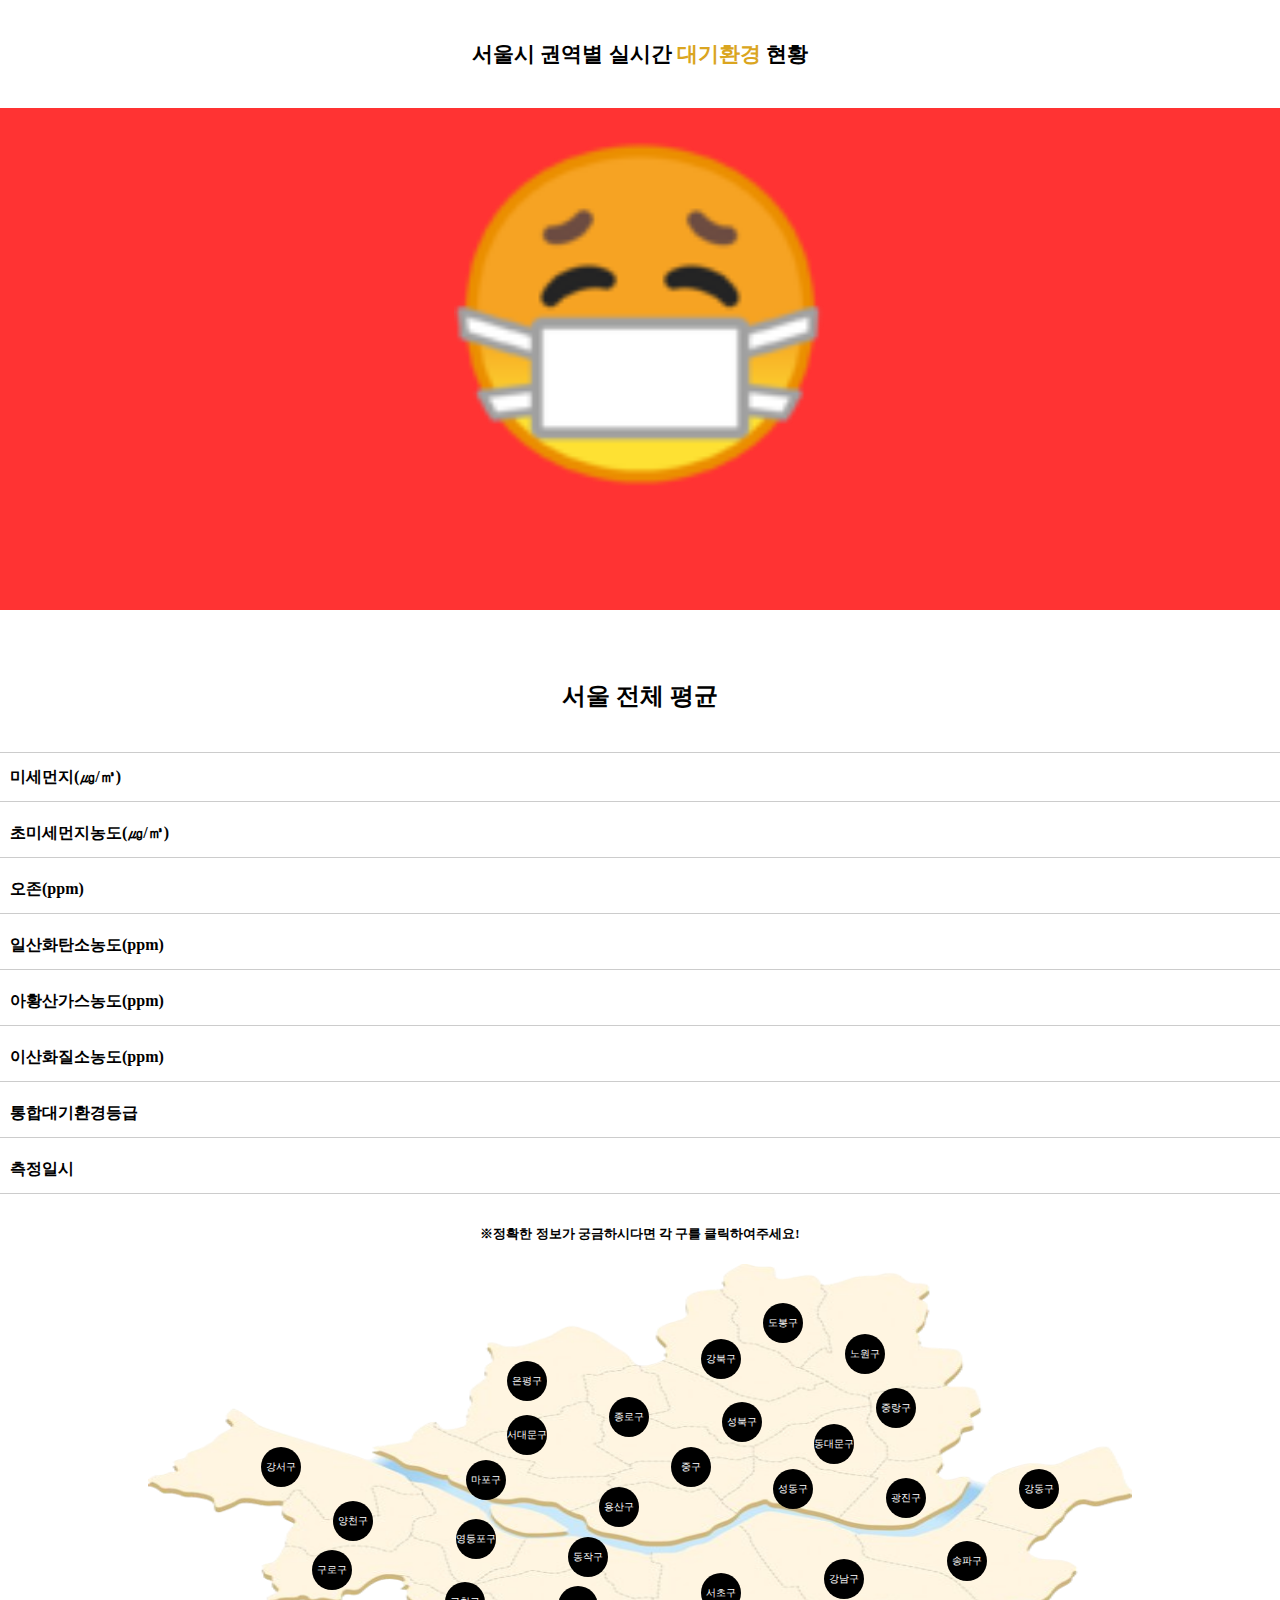
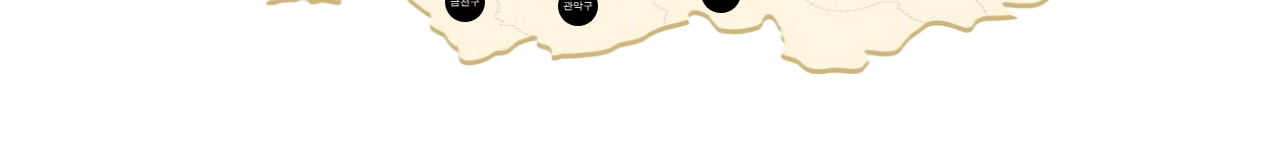
<file: public/index.html>
<!DOCTYPE html>
<html lang="ko">
  <head>
    <meta charset="UTF-8" />
    <meta name="viewport" content="width=device-width, initial-scale=1.0" />
    <meta property="og:image" content="./src/dust.png" />
    <meta property="og:title" content="Seoul Status of fine dust /JJLEEM " />
    <!-- <meta
      http-equiv="Content-Security-Policy"
      content=" connect-src 'self' http://openAPI.seoul.go.kr:8088/6b57516b6e6a616531303061426d5571/json/RealtimeCityAir/1/100/"
    /> -->
    <!-- <meta
      http-equiv="Content-Security-Policy"
      content="upgrade-insecure-requests"
    /> -->

    <link rel="icon" href="./src/favicon.ico" />
    <meta
      property="og:description"
      content="서울 권역별 대기현황을 실시간으로 확인하세요 /임재준"
    />
    <link rel="stylesheet" href="./style.css" />

    <script defer src="./script.js"></script>
    <title>서울 권역별 대기환경 현황</title>
  </head>
  <body>
    <section>
      <h1>서울시 권역별 실시간 <span>대기환경</span> 현황</h1>
      <div class="info">
        <div class="info_wrapper">
          <div class="info_imgwrap">
            <img class="emoticon" src="./src/mask.png" alt="" />
            <h1></h1>
          </div>
          <div class="info_text">
            <h1>서울 전체 평균</h1>
            <div class="average">
              <span class="average-text">
                <span class="aver title">미세먼지(㎍/㎥)</span>
                <span class="aver PM10"></span>
              </span>
              <span class="average-text">
                <span class="aver title">초미세먼지농도(㎍/㎥)</span>
                <span class="aver PM25"></span>
              </span>
              <span class="average-text">
                <span class="aver title">오존(ppm)</span>
                <span class="aver O3"></span>
              </span>
              <span class="average-text">
                <span class="aver title">일산화탄소농도(ppm)</span>
                <span class="aver CO"></span>
              </span>
              <span class="average-text">
                <span class="aver title">아황산가스농도(ppm)</span>
                <span class="aver SO2"></span>
              </span>
              <span class="average-text">
                <span class="aver title">이산화질소농도(ppm)</span>
                <span class="aver NO2"></span>
              </span>
              <span class="average-text">
                <span class="aver title">통합대기환경등급</span>
                <span class="aver IDEX_NM"></span>
              </span>
              <span class="average-text">
                <span class="aver title">측정일시</span>
                <span class="aver MSRDT"></span>
              </span>
            </div>
          </div>
        </div>
      </div>
    </section>
    <div class="img_wrapper">
      <img class="map" src="./src/seoulmap.png" alt="" />
      <span class="city downtown jung-gu">중구</span>
      <span class="city downtown jongno-gu">종로구</span>
      <span class="city downtown yongsan-gu">용산구</span>
      <span class="city westnorth eunpyeong-gu">은평구</span>
      <span class="city westnorth seodaemun-gu">서대문구</span>
      <span class="city westnorth mapo-gu">마포구</span>
      <span class="city eastnorth gwangjin-gu">광진구</span>
      <span class="city eastnorth seongdong-gu">성동구</span>
      <span class="city eastnorth jungnang-gu">중랑구</span>
      <span class="city eastnorth dongdaemun-gu">동대문구</span>
      <span class="city eastnorth seongbuk-gu">성북구</span>
      <span class="city eastnorth dobong-gu">도봉구</span>
      <span class="city eastnorth gangbuk-gu">강북구</span>
      <span class="city eastnorth nowon-gu">노원구</span>
      <span class="city westsouth gangseo-gu">강서구</span>
      <span class="city westsouth guro-gu">구로구</span>
      <span class="city westsouth yeongdeungpo-gu">영등포구</span>
      <span class="city westsouth dongjak-gu">동작구</span>
      <span class="city westsouth gwanak-gu">관악구</span>
      <span class="city westsouth geumcheon-gu">금천구</span>
      <span class="city westsouth yangcheon-gu">양천구</span>
      <span class="city eastsouth gangnam-gu">강남구</span>
      <span class="city eastsouth seocho-gu">서초구</span>
      <span class="city eastsouth songpa-gu">송파구</span>
      <span class="city eastsouth gangdong-gu">강동구</span>
      <h1>※정확한 정보가 궁금하시다면 각 구를 클릭하여주세요!</h1>
    </div>
    <div class="modal">
      <div class="modalContent">
        <div class="modal_text">
          <h1>대기환경 현황</h1>
          <div class="modalInfo">
            <span class="modInfo-text">
              <span class="modInfo title">미세먼지(㎍/㎥)</span>
              <span class="modInfo PM10"></span>
            </span>
            <span class="modInfo-text">
              <span class="modInfo title">초미세먼지농도(㎍/㎥)</span>
              <span class="modInfo PM25"></span>
            </span>
            <span class="modInfo-text">
              <span class="modInfo title">오존(ppm)</span>
              <span class="modInfo O3"></span>
            </span>
            <span class="modInfo-text">
              <span class="modInfo title">일산화탄소농도(ppm)</span>
              <span class="modInfo CO"></span>
            </span>
            <span class="modInfo-text">
              <span class="modInfo title">아황산가스농도(ppm)</span>
              <span class="modInfo SO2"></span>
            </span>
            <span class="modInfo-text">
              <span class="modInfo title">이산화질소농도(ppm)</span>
              <span class="modInfo NO2"></span>
            </span>
            <span class="modInfo-text">
              <span class="modInfo title">통합대기환경등급</span>
              <span class="modInfo IDEX_NM"></span>
            </span>
            <span class="modInfo-text">
              <span class="modInfo title">측정일시</span>
              <span class="modInfo MSRDT"></span>
            </span>
          </div>
          <div id="close-btn">
            <i class="close"></i>
          </div>
        </div>
      </div>
    </div>
  </body>
</html>
</file>
<file: public/style.css>
@import "./reset.css";
@font-face {
  font-family: "xeicon";
  src: url("./src/xeicon.ttf");
}
body {
  display: flex;
  flex-direction: column;
  gap: 50px;
  overflow-x: hidden;
}
body h1 {
  font-size: 21px;
  font-weight: bold;
  text-align: center;
  margin-top: 40px;
  margin-bottom: 40px;
}
body h1 span {
  color: goldenrod;
}
body .info {
  width: 100%;
  height: auto;
}
body .info .info_wrapper {
  width: 100%;
  height: auto;
  display: flex;
  flex-direction: column;
  justify-content: center;
  align-items: center;
  gap: 30px;
}
body .info .info_wrapper .info_imgwrap {
  background: rgba(255, 0, 0, 0.8);
  flex: 1;
  width: 100%;
  height: 100%;
  display: flex;
  flex-direction: column;
  align-items: center;
  justify-content: center;
  padding: 20px;
  gap: 10px;
}
body .info .info_wrapper .info_imgwrap h1 {
  color: #fff;
  font-size: 1.5rem;
}
body .info .info_wrapper .info_imgwrap .emoticon {
  width: 30%;
  height: 30%;
}
body .info .info_wrapper .info_text {
  flex: 2;
  width: 100%;
  height: 100%;
  display: flex;
  flex-direction: column;
}
body .info .info_wrapper .info_text h1 {
  font-size: 1.5rem;
}
body .info .info_wrapper .info_text .average {
  display: flex;
  flex-direction: column;
  justify-content: center;
  height: 100%;
  width: 100%;
  gap: 15px;
}
body .info .info_wrapper .info_text .average .average-text {
  display: flex;
  justify-content: space-between;
  align-items: center;
  padding: 0px 10px 0 10px;
  height: 100%;
  padding-bottom: 8px;
  border-bottom: 1px solid #ccc;
  line-height: 2;
}
body .info .info_wrapper .info_text .average .average-text:first-child {
  border-top: 1px solid #ccc;
  padding-top: 8px;
}
body .info .info_wrapper .info_text .average .average-text .aver {
  font-size: 1rem;
  font-weight: bold;
}
body .info .info_wrapper .info_text .average .average-text .title {
  color: black;
}
body .info .info_wrapper .info_text .average .average-text .MSRDT {
  color: black;
}
body .img_wrapper {
  margin: 0 auto;
  position: relative;
  width: 100%;
  max-width: 1024px;
  height: 50vh;
  margin-bottom: 50px;
}
body .img_wrapper .map {
  position: absolute;
  top: 50%;
  left: 50%;
  transform: translate(-50%, -50%);
  width: 100%;
  max-width: 1024px;
  height: 50vh;
  padding: 20px;
  margin: 0 auto;
}
body .img_wrapper .city {
  position: absolute;
  top: 0;
  left: 0;
  width: 40px;
  height: 40px;
  font-weight: thin;
  background: black;
  color: #fff;
  border-radius: 30px;
  font-size: 10px;
  white-space: nowrap;
  display: flex;
  justify-content: center;
  align-items: center;
  cursor: pointer;
}
body .img_wrapper .jung-gu {
  top: 45%;
  left: 53%;
}
body .img_wrapper .jongno-gu {
  top: 34%;
  left: 47%;
}
body .img_wrapper .yongsan-gu {
  top: 54%;
  left: 46%;
}
body .img_wrapper .eunpyeong-gu {
  top: 26%;
  left: 37%;
}
body .img_wrapper .seodaemun-gu {
  top: 38%;
  left: 37%;
}
body .img_wrapper .mapo-gu {
  top: 48%;
  left: 33%;
}
body .img_wrapper .gwangjin-gu {
  top: 52%;
  left: 74%;
}
body .img_wrapper .seongdong-gu {
  top: 50%;
  left: 63%;
}
body .img_wrapper .jungnang-gu {
  top: 32%;
  left: 73%;
}
body .img_wrapper .dongdaemun-gu {
  top: 40%;
  left: 67%;
}
body .img_wrapper .seongbuk-gu {
  top: 35%;
  left: 58%;
}
body .img_wrapper .dobong-gu {
  top: 13%;
  left: 62%;
}
body .img_wrapper .gangbuk-gu {
  top: 21%;
  left: 56%;
}
body .img_wrapper .nowon-gu {
  top: 20%;
  left: 70%;
}
body .img_wrapper .gangseo-gu {
  top: 45%;
  left: 13%;
}
body .img_wrapper .guro-gu {
  top: 68%;
  left: 18%;
}
body .img_wrapper .yeongdeungpo-gu {
  top: 61%;
  left: 32%;
}
body .img_wrapper .dongjak-gu {
  top: 65%;
  left: 43%;
}
body .img_wrapper .gwanak-gu {
  top: 76%;
  left: 42%;
}
body .img_wrapper .geumcheon-gu {
  top: 75%;
  left: 31%;
}
body .img_wrapper .yangcheon-gu {
  top: 57%;
  left: 20%;
}
body .img_wrapper .gangnam-gu {
  top: 70%;
  left: 68%;
}
body .img_wrapper .seocho-gu {
  top: 73%;
  left: 56%;
}
body .img_wrapper .songpa-gu {
  top: 66%;
  left: 80%;
}
body .img_wrapper .gangdong-gu {
  top: 50%;
  left: 87%;
}
body .img_wrapper h1 {
  width: 100%;
  position: absolute;
  top: -50px;
  left: 50%;
  transform: translate(-50%, -50%);
  font-size: 0.8rem;
}
body .modal {
  display: none;
  position: absolute;
  background: rgba(0, 0, 0, 0.6);
  width: 100%;
  height: 200vh;
}
body .modal .modalContent {
  position: absolute;
  width: 80%;
  height: 46%;
  background: aliceblue;
  top: 85%;
  left: 50%;
  transform: translate(-50%, -80%);
}
body .modal .modalContent .modal_text {
  display: flex;
  flex-direction: column;
  justify-content: center;
  margin-top: 12%;
}
body .modal .modalContent .modal_text .modalInfo {
  display: flex;
  flex-direction: column;
}
body .modal .modalContent .modal_text .modalInfo .modInfo-text {
  display: flex;
  justify-content: space-between;
  align-items: center;
  border-bottom: 1px solid #ccc;
  padding: 25px 10px 25px 10px;
  font-size: 1rem;
  font-weight: bold;
}
body .modal .modalContent .modal_text .modalInfo .modInfo-text:first-child {
  border-top: 1px solid #ccc;
}
body .modal .modalContent .modal_text .modalInfo .modInfo-text .modInfo {
  display: flex;
  align-items: center;
  text-align: center;
  line-height: 1rem;
}
body .modal #close-btn {
  position: absolute;
  right: 5px;
  top: 5px;
  text-align: center;
  color: #7a7a7a;
  font-size: 1.5rem;
  background: none;
  border: none;
  cursor: pointer;
}
body .modal .close {
  font-family: xeicon;
  display: inline-block;
  font-style: normal;
  font-weight: 400;
  font-variant: normal;
}
body .modal .close::before {
  content: "\e921";
}/*# sourceMappingURL=style.css.map */
</file>
